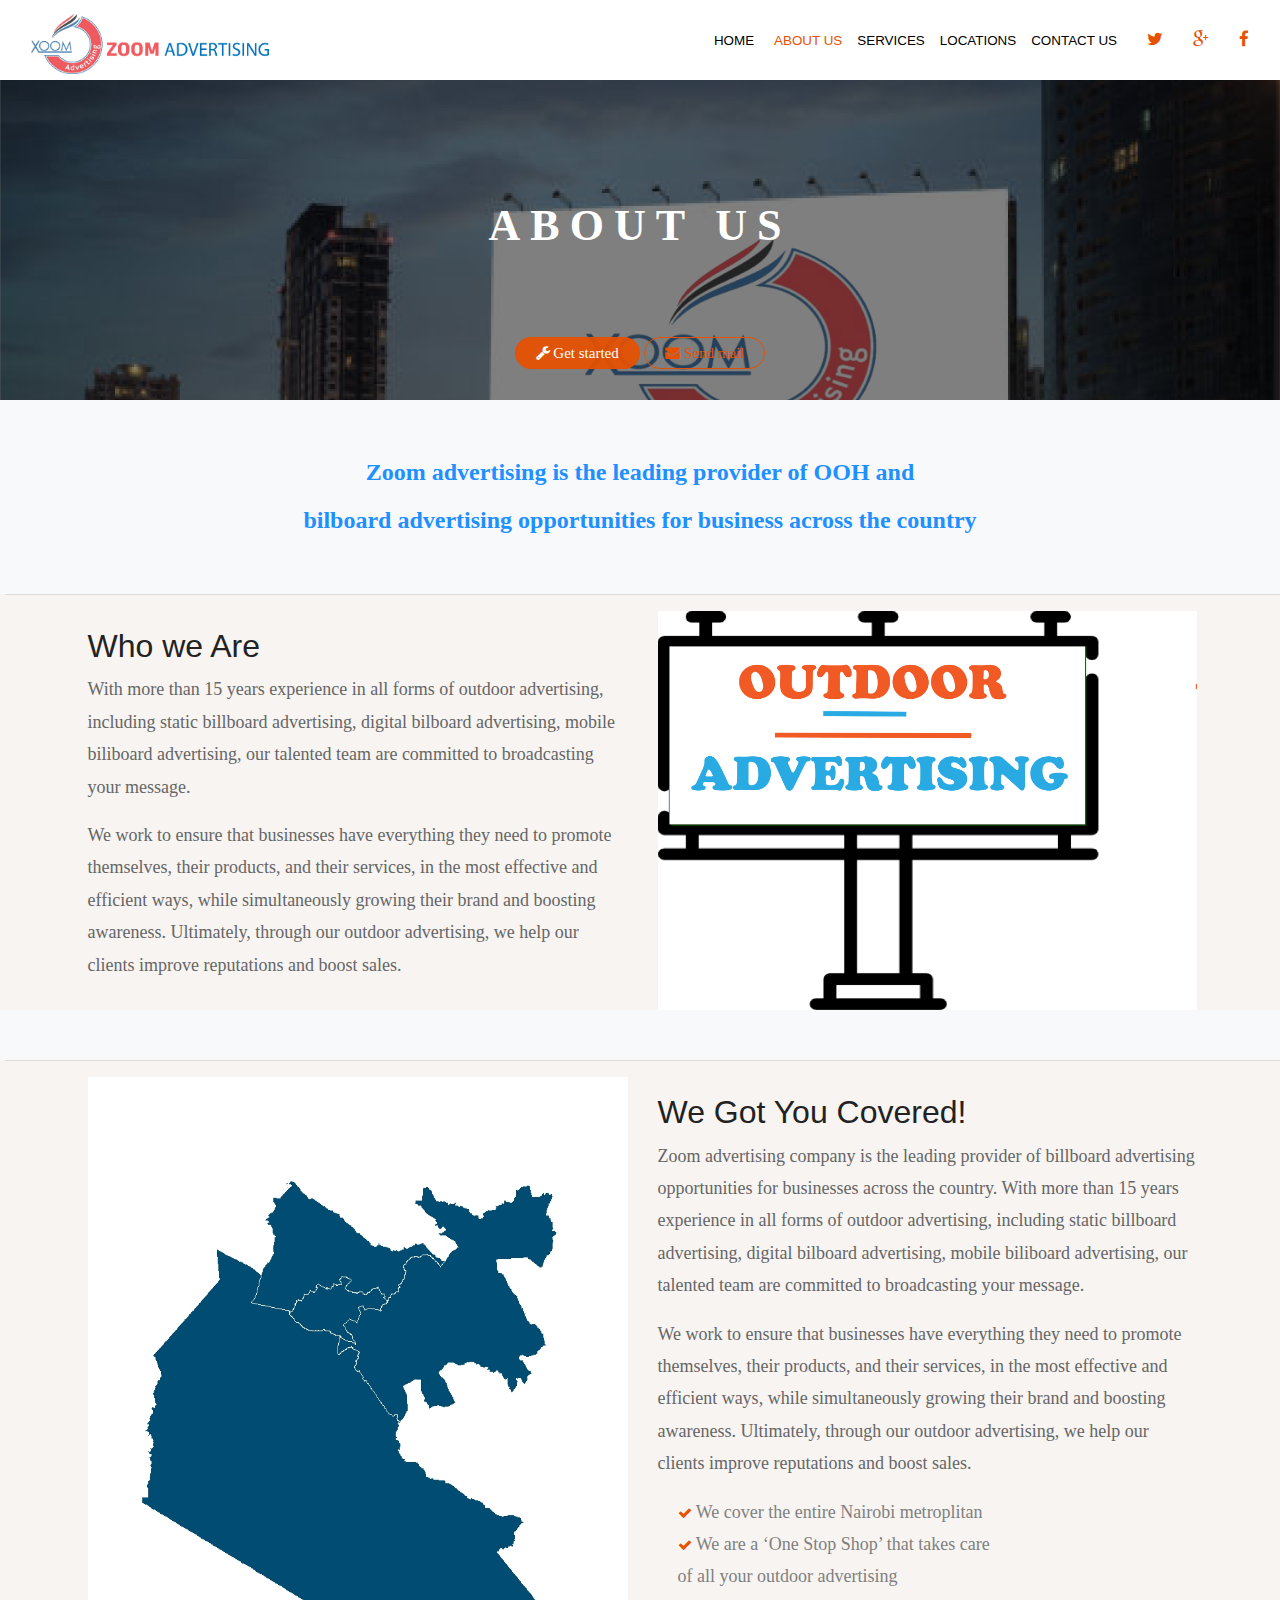
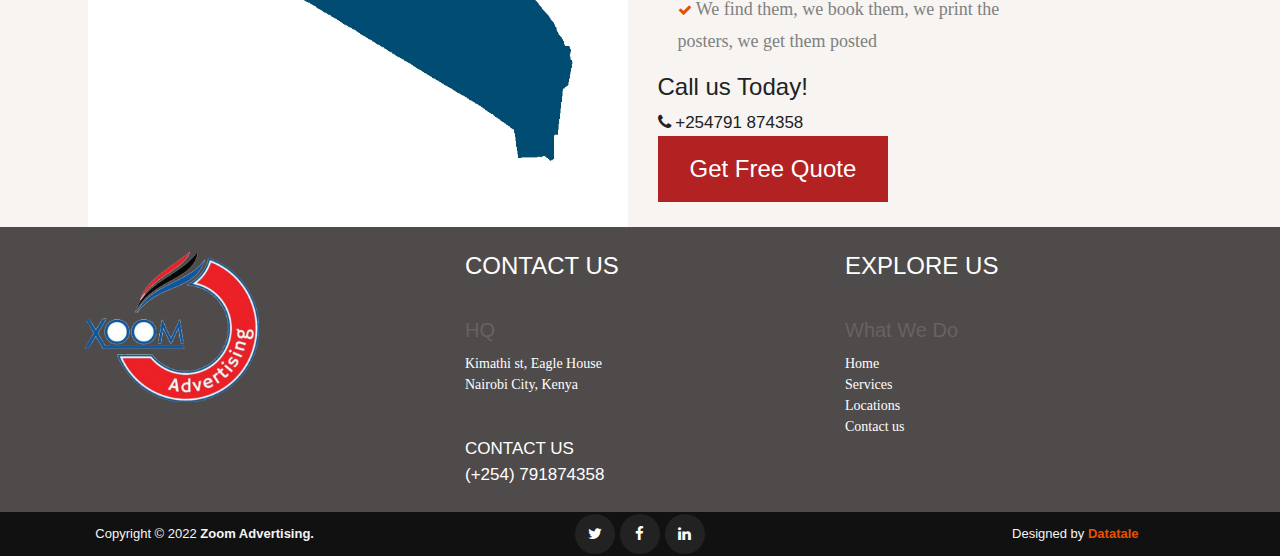
<file: about.html>
<!DOCTYPE html>
<html>
<head>
	<title>zoomadvertising</title>
	<meta charset="utf-8" />
	<meta content="width=device-width, initial-scale=1, maximum-scale=1, user-scalable=no" name="viewport">
  <link rel="shortcut icon" href="img/logo/circle logo.png">

	<link href="assets/bootstrap-4.5.0-dist/css/bootstrap.min.css" rel="stylesheet">
	<link href="assets/bootstrap-4.5.0-dist/css/bootstrap.css" rel="stylesheet">
	<link href="css/custom.css" rel="stylesheet" media="screen">
	<link href="assets/font awesome/css/fontawesome.css" rel="stylesheet" media="screen">
  <link href="css/footer.css" rel="stylesheet">
</head>
<body>

<nav class="navbar fixed-top navbar-expand-md" id="navheader">
  <div class="container-fluid">
    <a class="navbar-brand" href="index.html"><img class="logo" src="img/logo/bilboard.png" width="auto" height="60" alt=""></a>

    <button class="navbar-toggler" type="button" data-toggle="collapse" data-target="#navbarNav" aria-controls="navbarNav" aria-expanded="false" aria-label="Toggle navigation"><span><i class="fa fa-bars"></i></span></button>

    <div class="collapse navbar-collapse justify-content-md-end" id="navbarNav">

      <ul class="navbar-nav">
        <li><a href="index.html">Home</a></li>
        <li><a href="about.html" class="active">About Us</a></li>
        <li><a href="services.html">Services</a></li>
        <li><a href="  .html">Locations</a></li>
        <li><a href="contact.html">Contact Us</a></li>
      </ul>

      <span class="navbar-text"><a href="https://twitter.com/Zoomadvertsing" class="nav-icon"><span class="fa fa-twitter"></span></a></span>
      <span class="navbar-text"><a href="https://zoomadvertising.com" class="nav-icon"><span class="fa fa-google-plus"></span></a></span>
      <span class="navbar-text"><a href="https://www.facebook.com/zoomadvertising" class="nav-icon"><span class="fa fa-facebook"></span></a></span>

      <div class="copy-right">
        <div class="col-md-12">
          <strong><span>Copyright &copy; Datatale.</span></strong> All Rights Reserved | Designed by: <a href="www.datatale.com"> <strong>Datatale</strong></a>
        </div>
      </div>
                
    </div>
  </div>
</nav>

<!-- ======= About-page ======= -->
<section id="about-page" class="view">
  <div class="container">
    <div class="row">
      <div class="col-md-12">
        <div class="banner-text">
          <div class="about-header-text">
            <h1>About us</h1>
            <!--<p>Join us today.</p>-->
            <p><a href="about.html#about" class="fill-button"><i class="fa fa-wrench"></i> Get started</a> <a href="mailto:info@datatale.com?" class="border-button"><i class="fa fa-envelope"></i> Send mail</a></p>
          </div>
        </div>
      </div>
    </div>
  </div>
</section>

<section id="mission">
       <div class="containter">
           <p><strong><br>Zoom advertising is the leading provider of OOH and<br> bilboard advertising opportunities for business across the country</strong></p>
       </div>
</section>
<!-- ======= About ======= -->

<section id="about"><hr>
  <div class="container">
    <div class="row">
       
      <div class="col-md-6 para" >


        <div class="abt-text">
          <p></p>
          <h2>Who we Are</h2>
          <p>With more than 15 years experience in all forms of outdoor advertising, including static billboard advertising, digital bilboard advertising, mobile biliboard advertising, our talented team are committed to broadcasting your message.</p>
          <p>We work to ensure that businesses have everything they need to promote themselves, their products, and their services, in the most effective and efficient ways, while simultaneously growing their brand and boosting awareness. Ultimately, through our outdoor advertising, we help our clients improve reputations and boost sales.</p>

          <div class="row">

            

          </div>
        

        </div>
      </div>
      <div class="col-md-6 about-img">
        <img src="img/outdr.jpg" alt="" class="img-fluid img-rounded" id="metro">
      </div> 
    </div>
  </div>
</section>

<section id="about"><hr>
  <div class="container">
    <div class="row">
       <div class="col-md-6 about-img">
        <img src="img/metro2.jpg" alt="" class="img-fluid img-rounded" id="metro">
      </div> 
      <div class="col-md-6 para" >


        <div class="abt-text">
          <p></p>
          <h2>We Got You Covered!</h2>
          <p>Zoom advertising company is the leading provider of  billboard advertising opportunities for businesses across the country. With more than 15 years experience in all forms of outdoor advertising, including static billboard advertising, digital bilboard advertising, mobile biliboard advertising, our talented team are committed to broadcasting your message.</p>
          <p>We work to ensure that businesses have everything they need to promote themselves, their products, and their services, in the most effective and efficient ways, while simultaneously growing their brand and boosting awareness. Ultimately, through our outdoor advertising, we help our clients improve reputations and boost sales.</p>

          <div class="row">

            <div class="col-sm-8 ">
              <ul class="abt-list ">
                <li><i class="fa fa-check"></i> We cover the entire Nairobi metroplitan</li>
                <li><i class="fa fa-check"></i> We are a ‘One Stop Shop’ that takes care of all your outdoor advertising</li>
                <li><i class="fa fa-check"></i> We find them, we book them, we print the posters, we get them posted</li>                   
              </ul>
            </div>

          </div>
          <h4>Call us Today!</h4>
          <div>
              <i class="fa fa-phone"></i> +254791 874358
           </div>
           <div>
              <a href="contact.html">
               <button id="locatebtn" class="centered">Get Free Quote</button><br><br>
               </a>
           </div>

        </div>
      </div>
    </div>
  </div>
</section>

<!-- ======= Footer ======= -->
<footer id="footer">
  <div class="container ">
  <div class="row footer">
    <div class="col-md-4">
      <img src="img/logo/bilboard2.png" style="height:150px ;">
    </div>
    <div class="col-md-4 ">
      <h4>CONTACT US</h4><br>
      <h5>HQ</h5>
      <p>Kimathi st, Eagle House<br>
        Nairobi City, Kenya</p><br>
        <h10>CONTACT US<br>(+254) 791874358</h10>
      </div>
        <div class="col-md-4">
          <h4>EXPLORE US</h4><br>
          <h5>What We Do</h5>
          <p><a href="index.html">Home</a><br>
             <a href="services.html">Services</a><br>
             <a href="dashboard.html">Locations</a><br>
             <a href="contact.html">Contact us</a>
          </p>
        </div>
    
      </div>
      
    </div>
</footer>
<footer id="footer2">
  <div class="row footer2">
    <div class="col-md-4"><span class="copyright">Copyright &copy; 2022<strong> Zoom Advertising.</strong></span> </div>
    <div class="col-md-4">
      <ul class="social-buttons">
        <li><a href="https://twitter.com/zoomadvertising"><i class="fa fa-twitter"></i></a> </li>
        <li><a href="https://www.facebook.com/zoomadvertising"><i class="fa fa-facebook"></i></a> </li>
        <li><a href="#"><i class="fa fa-linkedin"></i></a> </li>
      </ul>
    </div>
    <div class="col-md-4">
      <ul class="list-inline quicklinks">
        <li>Designed by <a href="http://datatale.com"><strong>Datatale </strong></a> </li>
      </ul>
    </div>
  </div>
</footer>

<!-- ======= Scrool Up Button ======= -->
<button onclick="topFunction()" id="myBtn" title=""><i class="fa fa-angle-up"></i></button>
<!-- ======= Scrool Up Button{Script} ======= -->
<script>
//Get the button
var mybutton = document.getElementById("myBtn");
// When the user scrolls down 20px from the top of the document, show the button
window.onscroll = function() {scrollFunction()};
function scrollFunction() {
  if (document.body.scrollTop > 20 || document.documentElement.scrollTop > 20) {
    mybutton.style.display = "block";
  } else {
    mybutton.style.display = "none";
  }
}
// When the user clicks on the button, scroll to the top of the document
function topFunction() {
  document.body.scrollTop = 0;
  document.documentElement.scrollTop = 0;
}
</script>

<!-- JavaScript Libraries -->
<script src="assets/scripts/jquery-3.4.1.slim.min.js"></script>
<script src="assets/bootstrap-4.5.0-dist/js/bootstrap.min.js"></script>
<script src="assets/bootstrap-4.5.0-dist/js/bootstrap.bundle.js"></script>
<script src="assets/scripts/observers.js"></script>
<script src="assets/scripts/typed.js"></script>
<script src="assets/scripts/waypoints.min.js"></script>
<script src="assets/scripts/counterup.min.js"></script>
<!-- Contact Form JavaScript File -->
<script src=""></script>
<!-- Template Main Javascript File -->
<script src="assets/scripts/main.js"></script>
</body>
</html>
</file>
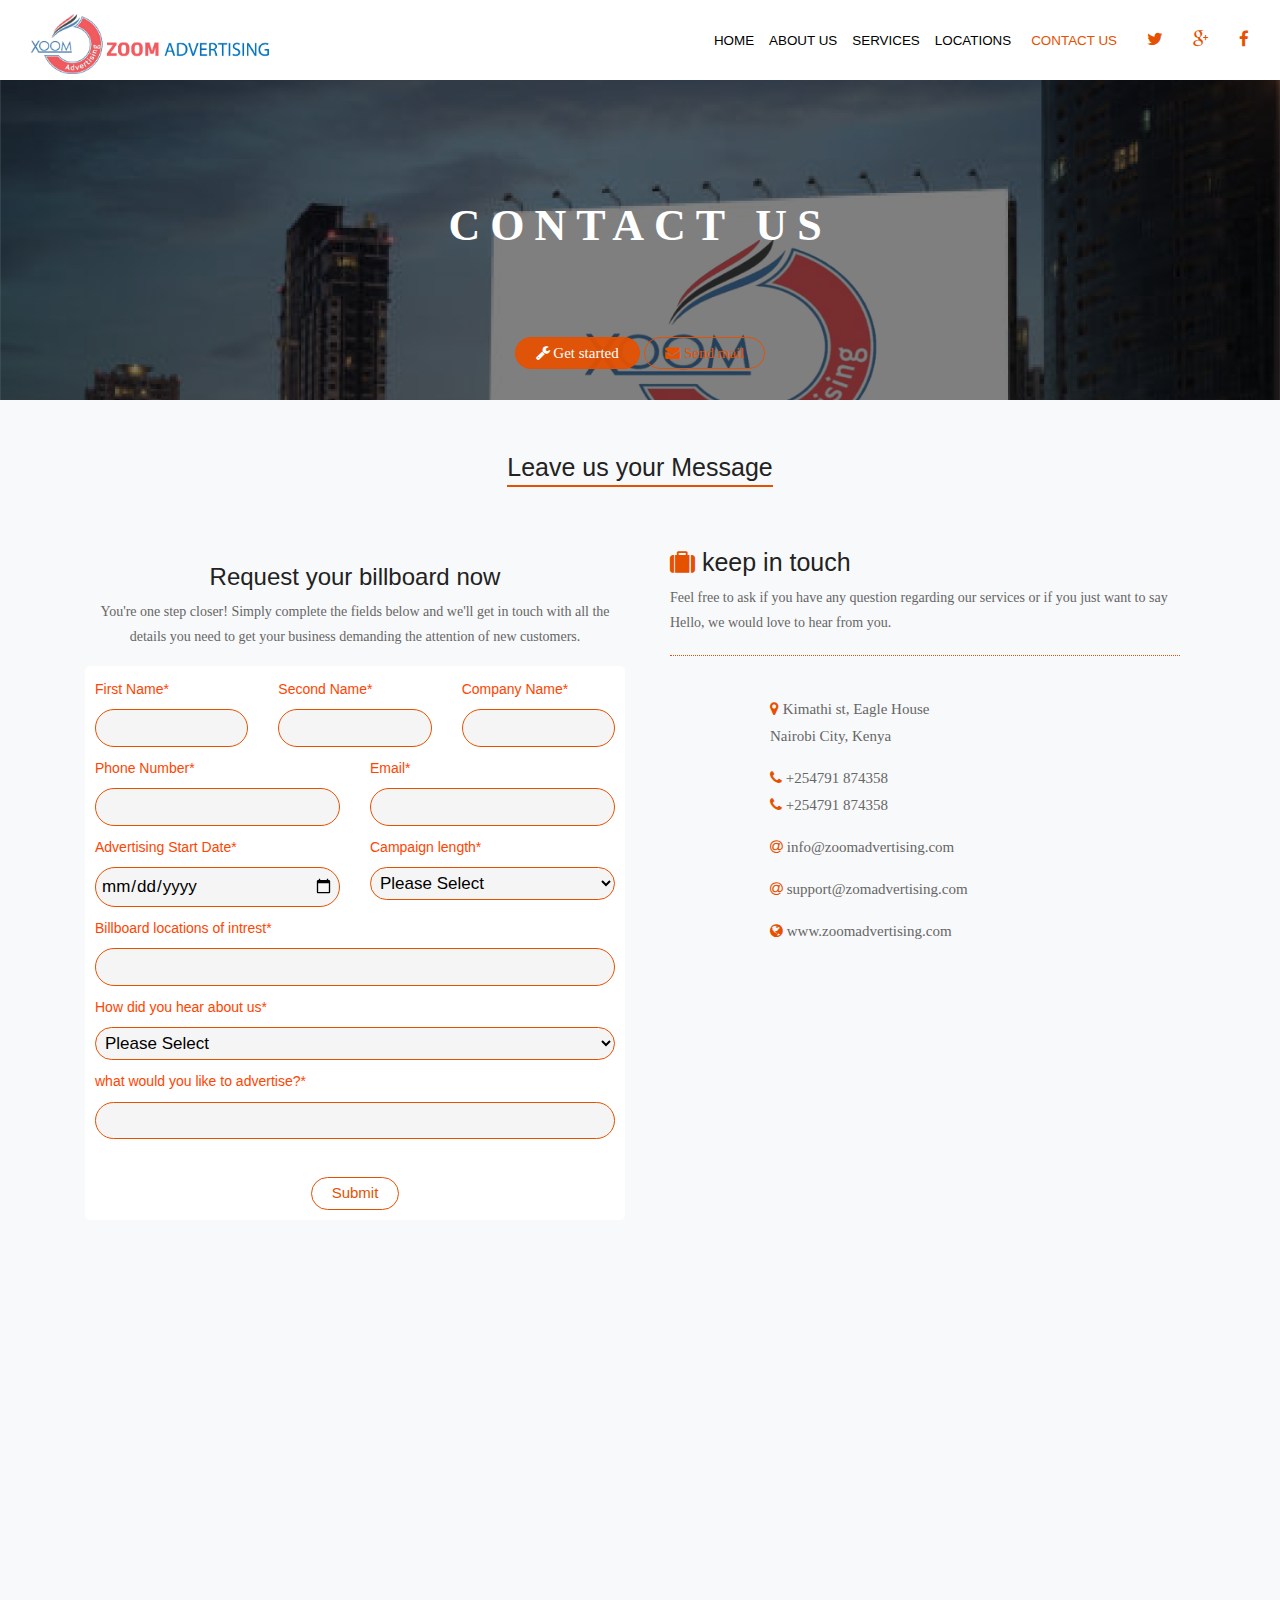
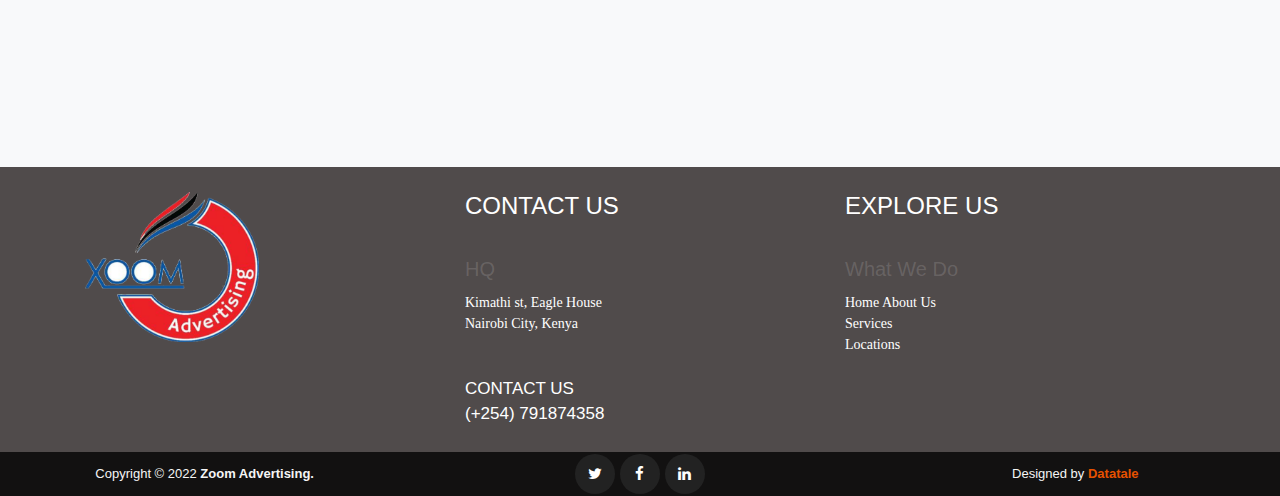
<file: contact.html>
<!DOCTYPE html>
<html>
<head>
	<title>zoomadvertising</title>
	<meta charset="utf-8" />
	<meta content="width=device-width, initial-scale=1, maximum-scale=1, user-scalable=no" name="viewport">
  <link rel="shortcut icon" href="img/logo/circle logo.png">

	<link href="assets/bootstrap-4.5.0-dist/css/bootstrap.min.css" rel="stylesheet">
	<link href="assets/bootstrap-4.5.0-dist/css/bootstrap.css" rel="stylesheet">
	<link href="css/custom.css" rel="stylesheet" media="screen">
	<link href="assets/font awesome/css/fontawesome.css" rel="stylesheet" media="screen">
	<link href="css/contact.css" rel="stylesheet">
  <link href="css/footer.css" rel="stylesheet">
</head>
<body>

<nav class="navbar fixed-top navbar-expand-md" id="navheader">
  <div class="container-fluid">
    <a class="navbar-brand" href="index.html"><img class="logo" src="img/logo/bilboard.png" width="auto" height="60" alt=""></a>

    <button class="navbar-toggler" type="button" data-toggle="collapse" data-target="#navbarNav" aria-controls="navbarNav" aria-expanded="false" aria-label="Toggle navigation"><span><i class="fa fa-bars"></i></span></button>

    <div class="collapse navbar-collapse justify-content-md-end" id="navbarNav">

      <ul class="navbar-nav">
        <li><a href="index.html">Home</a></li>
        <li><a href="about.html">About Us</a></li>
        <li><a href="services.html">Services</a></li>
        <li><a href="dashboard.html">Locations</a></li>
        <li><a href="contact.html" class="active">Contact Us</a></li>
      </ul>

      <span class="navbar-text"><a href="https://twitter.com/zoomadvertising" class="nav-icon"><span class="fa fa-twitter"></span></a></span>
      <span class="navbar-text"><a href="https://zoomadvertising.com" class="nav-icon"><span class="fa fa-google-plus"></span></a></span>
      <span class="navbar-text"><a href="https://www.facebook.com/zoomadvertising" class="nav-icon"><span class="fa fa-facebook"></span></a></span>

      <div class="copy-right">
        <div class="col-md-12">
          <strong><span>Copyright &copy; Zoomadvertising.</span></strong> All Rights Reserved | Designed by: <a href="www.datatale.com"> <strong>Datatale </strong></a>
        </div>
      </div>
                
    </div>
  </div>
</nav>

<!-- ======= Contact-page ======= -->
<section id="contact-page" class="view">
  <div class="container">
    <div class="row">
      <div class="col-md-12">
        <div class="banner-text">
          <div class="about-header-text">
            <h1>Contact us</h1>
            <!--<p>Join us today.</p>-->
            <p><a href="about.html#about" class="fill-button"><i class="fa fa-wrench"></i> Get started</a> <a href="mailto:info@datatale.com?" class="border-button"><i class="fa fa-envelope"></i> Send mail</a></p>
          </div>
        </div>
      </div>
    </div>
  </div>
</section>

<!-- ======= Contact ======= -->
<section id="contact">
  <div class="contact-title">
    <h2>Leave us your Message</h2>
  </div>

  <div class="container">
    <div class="row">
      <div class="col-md-12">
        <div class="contact_form">
          <form class="contact_form" id="contact_form" action="contact.php" method="post">
            <div class="row">
              
              <div class="col-md-6">
              <br><h4>Request your billboard now</h4>
              <p>You're one step closer! Simply complete the fields below and we'll get in touch with all the details you need to get your business demanding the attention of new customers.</p>
             <div id="quote">  
   <div class="row label" >
       <div class="col-md-4">
        <label for="name">First Name*</label>
        <input name="name" type="text" placeholder="" required>
        </div>
        <div class="col-md-4">
        <label for="name">Second Name*</label>
        <input name="name" type="text" placeholder="" required>
        </div>
        <div class="col-md-4">
            <label for="company">Company Name*</label>
            <input name="company" type="text" placeholder="" required>
        </div>
             
              <div class="col-md-6">
                  <label for="phonenumber">Phone Number*</label>
                  <input name="phonenumber" type="number" placeholder="" required>
              </div>
              <div class="col-md-6">
                  <label for="email">Email*</label>
                  <input name="email" type="email" placeholder="" required>
          </div>
         
          <div class="col-md-6">
                  <label for="date">Advertising Start Date*</label>
                  <input name="date" type="date" placeholder="" required >
              </div>
              <div class="col-md-6">
                  <label for="lengthcover" >Campaign length*</label>
                  <select name="lenthcover" id="campaign" required>
                      <option value="Duration" selected="selected" disabled>Please Select</option> 
                      <option value="3Months">3Months</option>
                      <option value="6Months">6Months</option>
                      <option value="12Months">12Months</option>                   
                  </select>
          </div>
          <div class="col-md-12">
             <label for="name">Billboard locations of intrest*</label><br>
              <input name="name" type="text" placeholder="" required>
          </div>
          <div class="col-md-12">
              <label for="social">How did you hear about us*</label>
                  <select name="social" id="hearabt" placevalue="select">
                      <option value="social" selected="selected" disabled ><span>Please Select</span></option> 
                      <option value="Google" >Google</option>
                      <option value="Instagram">Instagram</option>
                      <option value="Facebook">Facebook</option> 
                      <option value="LikedIn">LikedIn</option> 
                      <option value="Refferal">Refferal</option> 
                      <option value="Bilboard">Bilboard</option> 
                                        
                  </select>
          </div>
          <div class="col-md-12">
              <label for="name">what would you like to advertise?*</label>
              <input name="name" type="text" required>
          </div>
          
        </div>
             <div class="submit-button" id="submit">
                    <button id="form-submit" class="border-button" type="submit" value="Submit" name="submit">Submit</button>
                  </div>
              </div>
                </div>
              <div class="col-md-6">
                <div class="group1">
                  <div class="container">
                    <div class="cont-title">
                      <h3><i class="fa fa-suitcase"></i> keep in touch</h3>
                      <p>Feel free to ask if you have any question regarding our services or if you just want to say Hello, we would love to hear from you.</p>
                    </div>

                    <div class="dotted_line"></div>
                    <div class="contact_info_content" id="cont">
                      <ul>
                        <li><i class="fa fa-map-marker"></i> Kimathi st, Eagle House<br> Nairobi City, Kenya</li>
                        <li><i class="fa fa-phone"></i> +254791 874358 <br> <i class="fa fa-phone"></i> +254791 874358</li> 
                        <li><i class="fa fa-at"></i> info@zoomadvertising.com</li>
                        <li><i class="fa fa-at"></i> support@zomadvertising.com</li>
                        <li><i class="fa fa-globe"></i> www.zoomadvertising.com</li>
                      </ul>
                    </div>

                    
                  </div>
                </div>
              </div>

            </div><!-- end row -->
          </form><!-- end form -->
        </div><!-- end contact-form -->
      </div><!-- end col -->
    </div><!-- end  row-->
  </div><!-- end container -->
</section><!-- end section -->

<!-- ======= Map ======= -->

<iframe src="https://maps.google.com/maps?q=eagle%20house&t=&z=13&ie=UTF8&iwloc=&output=embed" width="100%" height="450" frameborder="0" style="border:0" allowfullscreen></iframe>

<!-- ======= Footer ======= -->
<footer id="footer">
  <div class="container ">
  <div class="row footer">
    <div class="col-md-4">
      <img src="img/logo/bilboard2.png" style="height:150px ;">
    </div>
    <div class="col-md-4 ">
      <h4>CONTACT US</h4><br>
      <h5>HQ</h5>
      <p>Kimathi st, Eagle House<br>
        Nairobi City, Kenya</p><br>
        <h10>CONTACT US<br>(+254) 791874358</h10>
      </div>
        <div class="col-md-4">
          <h4>EXPLORE US</h4><br>
          <h5>What We Do</h5>
          <p><a href="index.html">Home</a>
            <a href="about.html">About Us</a><br>
             <a href="services.html">Services</a><br>
             <a href="dashboard.html">Locations</a><br>
          </p>
        </div>
    
      </div>
      
    </div>
</footer>
<footer id="footer2">
  <div class="row footer2">
    <div class="col-md-4"><span class="copyright">Copyright &copy; 2022<strong> Zoom Advertising.</strong></span> </div>
    <div class="col-md-4">
      <ul class="social-buttons">
        <li><a href="https://twitter.com/zoomadvertising"><i class="fa fa-twitter"></i></a> </li>
        <li><a href="https://www.facebook.com/zoomadvertising"><i class="fa fa-facebook"></i></a> </li>
        <li><a href="#"><i class="fa fa-linkedin"></i></a> </li>
      </ul>
    </div>
    <div class="col-md-4">
      <ul class="list-inline quicklinks">
        <li>Designed by <a href="http://datatale.com"><strong>Datatale </strong></a> </li>
      </ul>
    </div>
  </div>
</footer>

<!-- ======= Scrool Up Button ======= -->
<button onclick="topFunction()" id="myBtn" title=""><i class="fa fa-angle-up"></i></button>
<!-- ======= Scrool Up Button{Script} ======= -->
<script>
//Get the button
var mybutton = document.getElementById("myBtn");
// When the user scrolls down 20px from the top of the document, show the button
window.onscroll = function() {scrollFunction()};
function scrollFunction() {
  if (document.body.scrollTop > 20 || document.documentElement.scrollTop > 20) {
    mybutton.style.display = "block";
  } else {
    mybutton.style.display = "none";
  }
}
// When the user clicks on the button, scroll to the top of the document
function topFunction() {
  document.body.scrollTop = 0;
  document.documentElement.scrollTop = 0;
}
</script>

<!-- JavaScript Libraries -->
<script src="assets/scripts/jquery-3.4.1.slim.min.js"></script>
<script src="assets/bootstrap-4.5.0-dist/js/bootstrap.min.js"></script>
<script src="assets/bootstrap-4.5.0-dist/js/bootstrap.bundle.js"></script>
<script src="assets/scripts/observers.js"></script>
<script src="assets/scripts/typed.js"></script>
<script src="assets/scripts/waypoints.min.js"></script>
<script src="assets/scripts/counterup.min.js"></script>
<!-- Contact Form JavaScript File -->
<script src=""></script>
<!-- Template Main Javascript File -->
<script src="assets/scripts/main.js"></script>
</body>
</html>
</file>
<file: css/custom.css>
/* ================================
General
================================= */
* {
  padding: 0;
  margin: 0;
  text-decoration: none;
  box-sizing: border-box;
}
a,.border-button,.fill-button{
  text-decoration: none!important;
  outline: none !important;
  -webkit-transition: all 0.2s ease-in-out;
  -moz-transition: all 0.2s ease-in-out;
  -o-transition: all 0.2s ease-in-out;
  -ms-transition: all 0.2s ease-in-out;
  transition: all 0.2s ease-in-out;
  -webkit-font-smoothing: antialiased;
}
body {
  color: #222;
  background-color: #f8f9fa;
  font-family: 'Work Sans', sans-serif;
  font-weight: 400;
  font-size: 17px;
  -webkit-font-smoothing: antialiased;
}
h1, h2, h3, h4, h5, h6 {
  font-family: 'Oleo Script Swash Caps', ;
}
p {
  color: #666;
  font-family: calibri;
  font-size: 14px;
  line-height: 1.8;
}
html{
  scroll-behavior: smooth;
}
#navheader{
    height: 80px;
}
/*- ==============SCROLL BUTTON================ --*/
#myBtn {
  display: none;
  position: fixed;
  bottom: 50px;
  right: 30px;
  z-index: 99;
  font-size: 30px;
  font-weight: 500;
  font-style: italic;
  border: 3px solid #e65100;
  outline: none;
  background-color: #f8f9fa;
  color: #e65100;
  cursor: pointer;
  padding: 0px;
  border-radius: 50%;
  width: 50px;
  height: 50px;
  text-align: center;
  -webkit-transition: all 0.5s ease-in-out;
  -moz-transition: all 0.5s ease-in-out;
  -o-transition: all 0.5s ease-in-out;
  -ms-transition: all 0.5s ease-in-out;
  transition: all 0.5s ease-in-out;
}
#myBtn:hover {
  background-color: #e65100;
  border: 3px solid #e65100;
  color: #fff;
}
/*- ===============Buttons=============== --*/
.border-button {
  background-color: transparent;
  border: 1px solid #e65100;
  padding: 4px 20px;
  color: #e65100;
  text-decoration: none;
  display: inline-block;
  border-radius: 25px 25px 25px 25px;
  font-size: 15px;
  margin-top: 30px;
}
.border-button:hover {
  background-color: rgba(230, 81, 0, 0.93);
  border: 1px solid rgba(230, 81, 0, 0.93);
  text-decoration: none;
  color: #fff;
}
.fill-button {
  background-color: rgba(230, 81, 0, 0.93);
  border: 1px solid rgba(230, 81, 0, 0.93);
  padding: 4px 20px;
  color: #fff;
  text-decoration: none;
  display: inline-block;
  border-radius: 25px 25px 25px 25px;
  font-size: 15px;
  margin-top: 30px;
}
.fill-button:hover {
  background-color: transparent;
  border: 1px solid #e65100;
  text-decoration: none;
  color: #e65100;
}
/*- ===============Navbar=============== --*/
.logo {
  font-weight: 900;
  font-size: 0.8rem;
  text-decoration: none;
}

nav {
  --text: #000000;
  --text-inverse: #000000;
  --background: transparent;
  position: fixed;
  top: 0;
  left: 0;
  right: 0;
  z-index: 999;
  display: flex;
  justify-content: space-between;
  align-items: center;
  transition: background 250ms ease-in;
  background: var(--background);
  color: var(--text);
  background-color: rgba(255, 255, 255);

}
nav .navbar-brand{
  height: 0px;
  width: auto;
  margin-top: -53px;
}
.navbar-nav{
  padding: 10px 0px 10px 0px;
    color: black;
}
nav li a{
  color: #000000;
  font-size: 13.4px;
  padding-left: 15px;
  text-transform: uppercase;
  
}
nav li .active{
  color: #e65100;
  padding-left: 20px;
}
nav li :hover{
  color: #e65100;
  padding-left: 20px;
  text-decoration: none;

}
nav .navbar-text .nav-icon{
  padding-left: 30px;
  color: #e65100;
}
nav .navbar-text .nav-icon:hover{
  padding-left: 30px;
  color: #fff;
}
.copy-right{
  display: none;
}
.nav-scrolled {
  --text: #333;
  --text-inverse: #f4f4f4;
  background: #ffff;
  box-shadow: 0 3px 20px rgba(0, 0, 0, 0.2);
}
.nav-scrolled a{
  color: #333;
}
/*------~~~~~~~~~~~~~~~~~~~
@media screen and (max-width: 767.98)
~~~~~~~~~~~~~~~~~--------*/
@media (max-width: 767.98px){
  nav {
    background-color: #f8f9fa;
    box-shadow: 0 3px 20px rgba(0, 0, 0, 0.2);
  }
  nav .logo{
    height: 45px;
    width: auto;
      
  }
  .navbar span i{
    color: #e65100;
    font-size: 30px;
  }
  
  nav ul{
    color: ;
    padding-top: 30px;
    font-size: 13.4px;
  }
  nav li{
    color: ;
    padding-left: px;
    text-align: center;
    margin-top: 30px;
  }
  nav li a{
    color: #000;
    font-weight: 700;
    float: left;
    font-size: 15px;
    text-align: left;
  }
  nav .navbar-text{
    margin-top: 50px;
    margin-bottom: 50px; 
    text-align: center;
  }
  nav .navbar-text .nav-icon{
    padding-left: 30px;
    color: #e65100;
  }
  nav .navbar-text a{
    text-align: center;
  }
  nav .navbar-text .nav-icon:hover{
    color: #000;
  }
  .copy-right{
    color: #000;
    display: unset;
    font-size: 11px;
  }
  .copy-right a{
    color: #e65100;
  }
}

/*- =======================================================
   ------Home Banner--------------
======================================================== -*/
#home{
  display: table;
  width: 100%;
  height: 60px;
  text-align: center;
  background: url("../img/biln.png");
   height: 60px;
  width: 100%;
  background-repeat: no-repeat;
  background-position: center;
  background-size: cover;
  background-attachment: fixed;
   background-size: 100% 150%;
    
}
#mas{
 background-color: rgba(0, 0, 0, 0.5);
}
#home::before {
  content: '';
  position: absolute;
  height: 690px;
  width: 100%;
  top: 0;
  right: 0;
  left: 0;
  bottom: 0;
}

.banner{
  color: #fff;
  display: table-cell;
  vertical-align: middle;
  height: 10px
}
.subheading {
  padding-top: 60px;
  color: #fff;
  font-weight: 400;
  font-size: 12px;
  text-transform: uppercase;
  letter-spacing: 8px;
  margin-bottom: 20px; 
  line-height: 1.5;
  font-weight: 400;
  font-family: "Lora", Georgia, serif;
}
.subheading span {
  color: rgba(255, 255, 255, 0.9);
  font-size: 13px;
  position: relative; 
}
.subheading span:after {
  position: absolute;
  top: 49%;
  left: -170px;
  content: '';
  width: 150px;
  height: 1px;
  background: #fff; 
}
.subheading span:before {
  position: absolute;
  top: 49%;
  right: -170px;
  content: '';
  width: 150px;
  height: 1px;
  background: #fff; 
}
.banner-text h1{
  margin-bottom: 1.5rem !important;
  font-size: 44px;
  color: #fff;
  letter-spacing: 10px;
  font-weight: 700;
  line-height: 1.2;
  text-transform: uppercase;
  font-family: "Lora", Georgia, serif;
}
.banner-text h1 span {
  color: #ffd615;
  position: relative;
}
.banner-text p {
  padding-top: 30px;
  font-weight: 400;
  font-size: 18px;
  line-height: 1.5;
  color: rgba(255, 255, 255, 0.9);
  font-family: "Lora", Georgia, serif; 
}
.cd-headline{
  padding-top: 30px;
  padding-bottom: 20px;
}
.cd-headline.clip span, .cd-headline.clip em{
    font-size: 18px;
}
.cd-words-wrapper {
  display: inline-block;
  position: relative;
  text-align: left;
}
.cd-words-wrapper b {
  display: inline-block;
  position: absolute;
  white-space: nowrap;
  left: 0;
  top: 0;
}
.cd-words-wrapper b.is-visible {
  position: relative;
}
.no-js .cd-words-wrapper b {
  opacity: 0;
}
.no-js .cd-words-wrapper b.is-visible {
  opacity: 1;
}
/*-- ======= services ======= --*/
#services-h{
  padding: 50px 0px 100px 0px;
  text-align: center;
}
/*.service-title h2{
  font-size: 25px;
  margin-top: 0px;
  margin-bottom: 50px;
  border-bottom: 2px solid #e65100;
  display: inline-block;
  line-height: 35px;
}*/
.service-container{
  padding: 0px 10px 0px 10px;
}
.serv-icons a {
  line-height: 70px;
  font-size: 30px;
  color: #e65100;
  width: 70px;
  height: 70px;
  margin: 0px;
  display: inline-box;
  border: 1px solid rgba(230, 81, 0, 0.5);
  border-radius: 100%;
  padding: 0px !important;
}
.service-text h3{
  font-size: 18px;
  padding-top: 10px;
}
/*-- ======= contact-ad ======= --*/
#contact-ad{
  background-image: url("../img/bilboards.jpeg");
  background-color: #262626;
  text-align: center;
  padding: 70px 0px 70px 0px;
  background-repeat: no-repeat;
  background-position: bottom;
  background-size: cover;
  background-attachment: fixed;
  position: relative;
}
#contact-ad::before {
  content: '';
  background-color: rgba(15, 5, 20, 0.74);
  position: absolute;
  padding: 40px 0px 40px 0px;
  width: 100%;
  top: 0;
  right: 0;
  left: 0;
  bottom: 0;
}
#contact-ad p{
  color: #fff;
  font-size: 30px;
  text-align: left;
}
@media (max-width: 767.98px){
  #contact-ad p{
    font-size: 20px;
  }
}

/*-- ======= aboutzoommarketing ======= --*/
#me{
   padding:80px 0px 0px 0px;
    width: 100%;
}
.marketing h2{
    padding: 50px 0px 50px 0px;
    font-weight: bold;
    align-content: center;
    text-align: center;
}
.marketing p{
    font-size: 26px;
    font-family:Georgia, "Times New Roman", Times, serif;;
    line-height: 1.5;
    text-align: center;
}
#locatebtn{
    align-content: center;
    background-color: firebrick;
    text-align: center;
    color: white;
    align-items: center;
    border: none;
    padding: 15px 32px;
    font-size: 24px;
    
}
#locatebtn:hover{
    background-color: #e65100; /* Green */
    color: white;  
}
.button{
    text-align: center;
    padding: 10px 
}
/*-- ======= About ======= --*/
#about-h{
  padding: 50px 0px 100px 0px;
  text-align: center;
  background-color: rgba(230, 81, 0, 0.03);
}
.about-title h2{
  font-size: 25px;
  margin-top: 0px;
  margin-bottom: 50px;
  border-bottom: 2px solid #e65100;
  display: inline-block;
  line-height: 35px;
}
.about-text{
  text-align: left;
  margin-top: 30px;
}
/*-- ======= Testimonials ======= --*/
#testimonials {
  padding: 50px 0px 100px 0px;
  background-color: ;
}
.testimonials-title{
  text-align: center;
  margin-bottom: 50px;
}
.testimonials-title p{
  text-transform: uppercase;
  font-size: 15px;
}
#testimonials h2{
  font-size: 25px;
  margin-top: 0px;
  margin-bottom: 20px;
  border-bottom: 2px solid #e65100;
  display: inline-block;
  line-height: 35px;
}
.testimonials-text {
  background-color: rgba(235, 213, 235, 0.26);
  padding: 20px 20px 10px;
  border-radius: 10px;
  margin-bottom: 15px;
}
.testimonials-text i {
  padding: 0px 8px;
}
.test-img {
  margin-top: 30px;
}
.test-img img {
  width: 50px;
  height: 50px;
  border-radius: 50%;
  border: 2px solid rgba(68, 51, 68, 0.46);
  display: inline-block;
}
.test-img p {
  display: inline-block;
  font-size: 15px;
  padding-left: 10px;
}
/*- ===== Facts===== --*/
#facts{
  background-color: rgba(235, 213, 235, 0.26);
  text-align: center;
  padding: 20px 0px 20px 0px;
  background-repeat: no-repeat;
  background-position: bottom;
  background-size: cover;
  background-attachment: fixed;
  position: relative;
}
/*#facts::before {
  content: '';
  background-color: rgba(15, 5, 20, 0.74);
  position: absolute;
  padding: 40px 0px 40px 0px;
  width: 100%;
  top: 0;
  right: 0;
  left: 0;
  bottom: 0;
}*/
.counters span{
  font-size: 25px;
  font-weight: 600;
}
.f-header h3{
  font-size: 18px;
  padding-top: 10px;
  display: inline-block;
  border-bottom: 1px solid #e65100;
}
.f-content{
  text-align: left;
}
.f-content p em{
  color: #e65100;
  font-size: 15px;
  font-weight: 600;
}
/*- ===== Our Clients===== --*/
#clients{
  background-color: #f8f9fa;
  padding: 50px 0px 100px 0px;
  text-align: center;
}
.clients-title h2{
  font-size: 25px;
  margin-top: 0px;
  margin-bottom: 50px;
  border-bottom: 2px solid #e65100;
  display: inline-block;
  line-height: 35px;
}
.client-item{
  display: inline-block;
  margin: 20px;
}
/* ================================
ABOUT PAGE
================================= */
#about-page{
  background-image: url("../img/biln.png");
  background-size: cover;
  background-position: center;
  background-repeat: no-repeat;
  background-attachment: fixed;
  height: 400px;
  padding-top: 200px;
  position: relative;
  font-weight: 500;
  color: #f7f7f7;
}
#about-page::before {
  content: '';
  background-color: rgba(0, 0, 0, 0.5);
  position: absolute;
  height: 400px;
  width: 100%;
  top: 0;
  right: 0;
  left: 0;
  bottom: 0;
}
.about-header-text{
  text-align: center;
}
.para p{
    font-size: 18px;
}
/*-- ======= About ======= --*/
#about{
  padding: 0px 0px 0px 5px;
  text-align: ;
    margin-top: 50px;
  background-color: rgba(230, 81, 0, 0.03);
    background-size: contain;
}

.abt-title h2{
  font-size: 25px;
  margin-top: 0px;
  margin-bottom: 20px;
  border-bottom: 2px solid #e65100;
  display: inline-block;
  line-height: 35px;
}
.abt-list{
  color: grey;
  font-family: calibri;
  font-size: 18px;
  line-height: 1.8;
  padding-left: 20px;
}
.abt-list li {
    list-style: none;
}
.abt-list li i{
    font-size: 14px;
    color: #e65100;
}
#mission{
    text-align: center;
}
#mission p{
    color: dodgerblue;
    line-height: 2;
    font-size: 24px;
}
#metro {
    height: 100%
}
/*-- ======= About-skills ======= --*/
#skills {
   padding: 100px 0px 100px 0px;;
}
#skills .progress {
  height: 35px;
  margin-bottom: 10px;
}
#skills .progress .skill {
  font-family: "Open Sans", sans-serif;
  line-height: 35px;
  padding: 0;
  margin: 0 0 0 20px;
  text-transform: uppercase;
}
#skills .progress .skill .val {
  float: right;
  font-style: normal;
  margin: 0 20px 0 0;
}
#skills .progress-bar {
  width: 1px;
  text-align: left;
  transition: .9s;
}
#imgclient{
    height: 50%;
}
/*---------------portfolio-page --------------*/
#portfolio-page{
	background-image: url("../img/bg-1.jpg");
	background-size: cover;
  background-position: center;
  background-repeat: no-repeat;
  background-attachment: fixed;
  height: 350px;
  padding-top: 150px;
  position: relative;
  font-weight: 500;
  color: #929191;
}
#portfolio-page::before {
  content: '';
  background-color: rgba(0, 0, 0, 0.7);
  position: absolute;
  height: 350px;
  width: 100%;
  top: 0;
  right: 0;
  left: 0;
  bottom: 0;
}
/*---------------portfolio --------------*/
#portfolio{
  padding: 100px 0px 100px 0px;
}
.portfolio-title{
  text-align: center;
  padding-bottom: 40px;
}
.portfolio-title span {
  color: #ffd615;
  font-weight: 500;
  opacity: 40;
}
.portfolio-title h2{
  color: darkgrey;
  font-size: 40px;
  font-weight: 700;
  padding-top: 15px;
  padding-bottom: 15px;
}
#portfolio .card{
  border: none;
  padding: 0;
}
.portfolio-img{
    border-radius: 40%;
}
.img-fluid img-rounded{
    border-radius: 80%;
 
}
#imagine{
    border-radius: 7%;
    height: 180px;
    width: 250px;
}
#piclabel{
    text-align: center;
    color: black;
}
/*-- ======= Location map ======= --*/
#map{
    height: 320%;
    width: 100%;
}

/*-- ======= Our Team ======= --*/
#team {
  background-color: rgba(230, 81, 0, 0.04);
  padding: 50px 0px 100px 0px;
    width: 100%;
    height: auto;
    text-align: center;
}
.team-heading h2{
    font-size: 25px;
  margin-top: 0px;
  margin-bottom: 20px;
  border-bottom: 2px solid #e65100;
  display: inline-block;
  line-height: 35px;
}
.team-row{
    background-color: #f7f7f7;
    border: 1px solid #;
    height: 520px;
    margin: 15px;
    text-align: center;
    padding-bottom: 20px;
    box-shadow: 0 4px 8px 0 rgba(0, 0, 0, 0.2);
}
.img-team{
    height: auto;
    max-width: ;
    width: 100%;
    overflow: ;
}
.down-content{
  color: #666;
    padding: 30px;
    margin-top: -15px;
}
.down-content h4 {
    font-size: 18px;
    font-weight: 500;
    letter-spacing: 0.25px;
    padding-bottom: 0px;
}
.down-content span{
    display: inline-block;
    padding-bottom: 5px;
    margin-top: 0px;
    font-weight: 600;
    font-size: 15px;
    color: #e65100;
}
.down-content p{
    line-height: 25px;
    color:#666;
    font-size: 14px;
  }
/*-- ======= Social Icons per team ======= --*/
.social-icon {
    position: relative;
    padding: 0;
    margin: 0;
}
.social-icon li {
    display: inline-block;
    list-style: none;
}
.social-icon li a {
  border-radius: 100px;
  color: #fff;
  background-color: #e65100;
  width: 35px;
  height: 35px;
  line-height: 35px;
  text-decoration: none;
  text-align: center;
  transition: all 0.4s ease-in-out;
  position: relative;
  margin: 5px;
}
.social-icon li a:hover {
    background-color: #222;
    color: #fff;
}
.cv a{
}
/* ================================
SERVICES PAGE
================================= */
#services-page{
  background-image: url("../img/biln.png");
  background-size: cover;
  background-position: center;
  background-repeat: no-repeat;
  background-attachment: fixed;
  height: 400px;
  padding-top: 200px;
  position: relative;
  font-weight: 500;
  color: #f7f7f7;
}
#services-page::before {
  content: '';
  background-color: rgba(0, 0, 0, 0.5);;
  position: absolute;
  height: 400px;
  width: 100%;
  top: 0;
  right: 0;
  left: 0;
  bottom: 0;
}
.services-header-text{
  text-align: center;
}
/*-- ======= Social Icons per team ======= --*/
#services{
  padding: 50px 0 100px 0;
}
/*.service .icon{font-size:3rem;color:#6f42c1}.service h3{font-size:1.2rem;font-weight:400}*/
.service img{
  height: 100px;
  width: ;
}
.service h3{
  font-size: 18px;
  padding-top: 10px;
  color: #e65100;
}
/*-- ======= service-ad ======= --*/
#service-ad{
  padding: 30px 0 30px 0;
  background-image: url("../img/services-ad.jpg");
  background-size: cover;
  background-repeat: no-repeat;
  background-attachment: fixed;
  background-position: top;
  background-color: #;
  color: #fff;
  text-align: center; 
  position: relative;
}
#service-ad::before {
  content: '';
  background-color: rgba(15, 5, 20, 0.74);
  position: absolute;
  padding: ;
  width: 100%;
  top: 0;
  right: 0;
  left: 0;
  bottom: 0;
}
#service-ad p{
  color: #fff;
  font-size: 17px;
  font-style: italic;
}
#bilboardservice{
    padding: 30px;
    font-size: 24px;
    color: darkorange;
    
}
.serv p{
    font-size:22px; 
    line-height: 1.5;

}
#photoserv{
    height: 400px;
    width: 75%;
    padding: 5px 25px 30px 30px;
    align-content: center;
    
}
#digitalservice{
   padding: 30px;
    font-size: 24px;
    color: darkorange;
    background-color: rgba(215, 208, 211, 0.22);
}
/* ================================
LOCATIONS PAGE
================================= */
#products-page{
  background-image: url("../img/products-header.jpg");
  background-size: cover;
  background-position: center;
  background-repeat: no-repeat;
  background-attachment: fixed;
  height: 400px;
  padding-top: 200px;
  position: relative;
  font-weight: 500;
  color: #f7f7f7;
}
#products-page::before {
  content: '';
  background-color: rgba(15, 5, 20, 0.74);
  position: absolute;
  height: 400px;
  width: 100%;
  top: 0;
  right: 0;
  left: 0;
  bottom: 0;
}
.products-header-text{
  text-align: center;
}
/*-- ======= Pricing ======= --*/
#pricing{
  padding: 50px 0 100px 0;
}
#pricing .pricing-title {
  text-align: center;
  padding-bottom: 20px;
}
#pricing .pricing-title h2{
  font-size: 25px;
  margin-top: 0px;
  margin-bottom: 50px;
  border-bottom: 2px solid #e65100;
  display: inline-block;
  line-height: 35px;
}
/*prices-container*/
.pricing-container{
  margin: 10px;
}
.pricing-header{
  color: #fff;
  position: relative;
  margin-bottom: 20px;
}
.pricing-header .price{
  font-size: 40px;
  align-items: center;
  justify-content: center;
  padding: 40px 0;
  background: #2980b9;
}
.pricing-header .price span{
  font-size: 30px;
}
.pricing-header .title{
  position: absolute;
  bottom: 0;
  left: 50%;
  transform: translate(-50%,50%);
  width: 80%;
  max-width: 360px;
  text-align: center;
  padding: 8px 0;
  font-size: 20px;
  text-transform: ;
  font-family: 'Oleo Script Swash Caps', ;
}
.card{
  background-color: #f1f1f1;
}
.pricing-container a{
  display: block;
  width: 80%;
  margin: auto;
  margin-bottom: 20px;
  text-align: center;
  padding: 8px 0;
  font-size: 14px;
  border: 1px solid;
  max-width: 360px;
  transition: .2s linear;
}
.pricing-container a:hover{
  border-radius: 30px;
  background: #2980b9;
  color: #fff;
}
.pricing-list{
  padding: 10px 20px;
  background-color: #f1f1f1;
}
.pricing-list li{
  color: #344;
  font-family: calibri;
  font-size: 15px;
  line-height: 1.8;
  margin: 8px 0;
  text-align: center;
  list-style: none;
}
.border{
  width: 100px;
  height: 1px;
  background: #ddd;
  margin: auto;
}
.table1 .pricing-header .price{
  background: #2c3e50;
}
.table2 .pricing-header .price{
  background: #c0392b;
}
.table1 .title{
  background-image: linear-gradient(125deg,#34495e,#95a5a6);
}
.table2 .title{
  background-image: linear-gradient(125deg,#e74c3c,#f39c12);
}
.table1 a{
  color: #2c3e50;
}
.table2 a{
  color: #c0392b;
}
.table1 a:hover{
  background: #2c3e50;
  color: #fff;
}
.table2 a:hover{
  background: #e65100;
  color: #fff;
}
/*-- ======= products-ad ======= --*/
#products-ad{
  padding: 30px 0 30px 0;
  background-image: url("../img/products-ad.jpg");
  background-size: cover;
  background-repeat: no-repeat;
  background-attachment: fixed;
  background-position: ;
  background-color: #;
  color: #fff;
  text-align: center; 
  position: relative;
}
#products-ad::before {
  content: '';
  background-color: rgba(15, 5, 20, 0.74);
  position: absolute;
  padding: ;
  width: 100%;
  top: 0;
  right: 0;
  left: 0;
  bottom: 0;
}
#products-ad p{
  color: #fff;
  font-size: 17px;
  font-style: italic;
}

/* ================================
CONTACT PAGE
================================= */
#contact-page{
  background-image: url("../img/biln.png");
  background-size: cover;
  background-position: center;
  background-repeat: no-repeat;
  background-attachment: fixed;
  height: 400px;
  padding-top: 200px;
  position: relative;
  font-weight: 500;
  color: #f7f7f7;
}
#contact-page::before {
  content: '';
  background-color: rgba(0, 0, 0, 0.5);;
  position: absolute;
  height: 400px;
  width: 100%;
  top: 0;
  right: 0;
  left: 0;
  bottom: 0;
}
.contact-header-text{
  text-align: center;
}
/*-- ======= start-contact ======= --*/
#contact{
  padding: 50px 0px 100px 0px;
  text-align: center;
}
.contact-title h2{
  font-size: 25px;
  margin-top: 0px;
  margin-bottom: 50px;
  border-bottom: 2px solid #e65100;
  display: inline-block;
  line-height: 35px;
}
.cont-title{
  text-align: left;
}
.cont-title h3{
  font-size: 25px;
  padding-top: 10px;
}
.cont-title i{
  color: #e65100;
}
/*-- ======= contact-form ======= --*/
.group1{
  padding-bottom: 40px;
}
.form-group input{
  font-size: 13px;
  font-family: sans-serif;
}
.form-control {
  display: block;
  width: 100%;
  height: 34px;
  padding: 6px 12px;
  font-size: 14px;
  line-height: 1.42857;
  color: #242424;
  background-color: transparent;
  background-image: none;
  border: none;
  border-radius: 0px;
  box-shadow: none;
  transition: border-color 0.15s ease-in-out 0s, box-shadow 0.15s ease-in-out 0s;
  border-bottom: 2px solid #e65100;
  resize: none;
  margin-top: 25px;
}
.form-control:hover, .form-control:focus {
  box-shadow: none;
  border-bottom: 2px solid #242424;
}
/*-- ======= keep in touch ======= --*/
.contact_info_content{
  margin-top: 40px;
  text-align: center;
  color: #666;
  font-family: calibri;
  font-size: 15px;
  line-height: 1.8;
}
.contact_info_content ul{
  padding: 0;
  margin: 0;
}
.contact_info_content li{
  list-style: none;
  display: block;
  padding-bottom: 15px;
}
.contact_info_content i{
  color: #e65100;
}
.dotted_line {
  padding:0;
  margin:20px 0 20px 0;
  width:100%;
  height:1px;
  border-bottom: 1px dotted #e65100;
}

/*-- ======= map ======= --*/
iframe{
  width: 100%;
  margin-bottom: -10px;
}
/*---------------------------------------
       MESSAGE              
------------------------------------*/
#message-page{
  background-image: url("../img/message-header.png");
  background-size: cover;
  background-position: center;
  background-repeat: no-repeat;
  background-attachment: fixed;
  height: 500px;
  padding-top: 200px;
  position: relative;
  font-weight: 500;
  color: #929191;
}
#message-page::before {
  content: '';
  background-color: rgba(15, 5, 20, 0.74);
  position: absolute;
  height: 500px;
  width: 100%;
  top: 0;
  right: 0;
  left: 0;
  bottom: 0;
}
.heading-message{
  color: #28a745;
  text-align: center;
}
.heading-message h4{
    padding: 20px 0px 20px 0px;
    font-size: 20px;
    font-weight: normal;
    font-style: italic;
}
/*-- ======= fOOTER ======= --*/
footer {
  padding: 25px 0;
  text-align: center;
  width: 100%;
  float: left;
  background-color: #fff;
}
footer span.copyright {
  line-height: 40px;
  text-transform: none;
  font-size: 13px;
}
footer ul.quicklinks {
  margin-bottom: 0px;
}
footer ul.quicklinks a {
  color: #e65100;
  line-height: 40px;
  text-decoration: none;
}
footer ul.quicklinks li{
  font-size: 13px;
}
ul.social-buttons {
  margin-bottom: 0;
  display: inline-block;
  list-style: none;
}
ul.social-buttons li{
  list-style: none;
  display: inline-block;
  list-style: none;
}
ul.social-buttons li a {
  background-color: #222;
  border-radius: 100%;
  color: #fff;
  display: inline-block; 
  font-size: 15px;
  height: 40px;
  line-height: 40px;
  outline: 0 none;
  transition: all 0.3s ease 0s;
  width: 40px;
}
ul.social-buttons li a:hover, ul.social-buttons li a:focus, ul.social-buttons li a:active {
  background-color: #e65100;
  display: inline-block;
}
/*---------------------------------------
</file>
<file: css/footer.css>
.footer{
    color: red;
    text-align: justify;
    
   
}
#footer{
    background-color: rgb(80, 75, 75);
    color: whitesmoke;
    ;
}
.footer h4{
    color: white;
}
.footer h5{
    color: rgb(206, 200, 200,0.2);
}
.footer p,a,h5,h10{
    color: white;
    line-height: 1.5;
}
.footer a:hover{
    color: orange;
    text-decoration: underline;
}
#footer2{
    padding: 2px 2px;
    background-color: rgb(18, 17, 17);
    margin: 0%;
    color: whitesmoke;
}
</file>
<file: css/contact.css>
.contact-form{
        max-width: 50%;
        margin: auto;
        border-radius: 25px;
        background: #96bb72;
        padding: 20px
    }
    input[type=text], select{
        width: 100%;
        padding: 5px 5px 5px 5px;
        margin: 8px 0;
        display: inline-block;
        border: 1px solid #e65100;
        border-radius: 20px;
    
        
    }
    input[type=number], select{
        width: 100%;
        padding: 5px 5px 5px 5px;
        margin: 8px 0;
        display: inline-block;
        border: 1px solid #e65100;
        border-radius: 20px;
       
        
    }
    input[type=email], select{
        width: 100%;
        padding: 5px 5px 5px 5px;
        margin: 8px 0;
        display: inline-block;
        border: 1px solid #e65100;
        border-radius: 20px;
       
        
    }
    input[type=date], select{
        width: 100%;
        padding: 5px 5px 5px 5px ;
        margin: 8px 0;
        display: inline-block;
        border: 1px solid #e65100;
        border-radius: 20px;
    }
    #campaign{
        width: 100%;
        padding: 5px 5px 5px 5px;
        margin: 8px 0;
        display: inline-block;
        border: 1px solid #e65100;
        border-radius: 20px;
    }
#quote{
    color: red;
    text-align: justify;
    padding: 10px 10px 10px 10px;
    background: white;
    border-radius: 5px;
}
#cont{
    text-align: justify;
    padding-left: 100px
}
#submit{
    align-content: center;
    align-items: center;
    text-align: center;
}
.label label{
    color: orangered;
    margin-bottom: -5px;
    padding: 0px 0px 0px 0px;
    text-align: match-parent;
    font-size: 14px;
}
.label input{
    background: rgba(215, 208, 211, 0.22);
}
.label select{
    background: rgba(215, 208, 211, 0.22);
}
</file>
